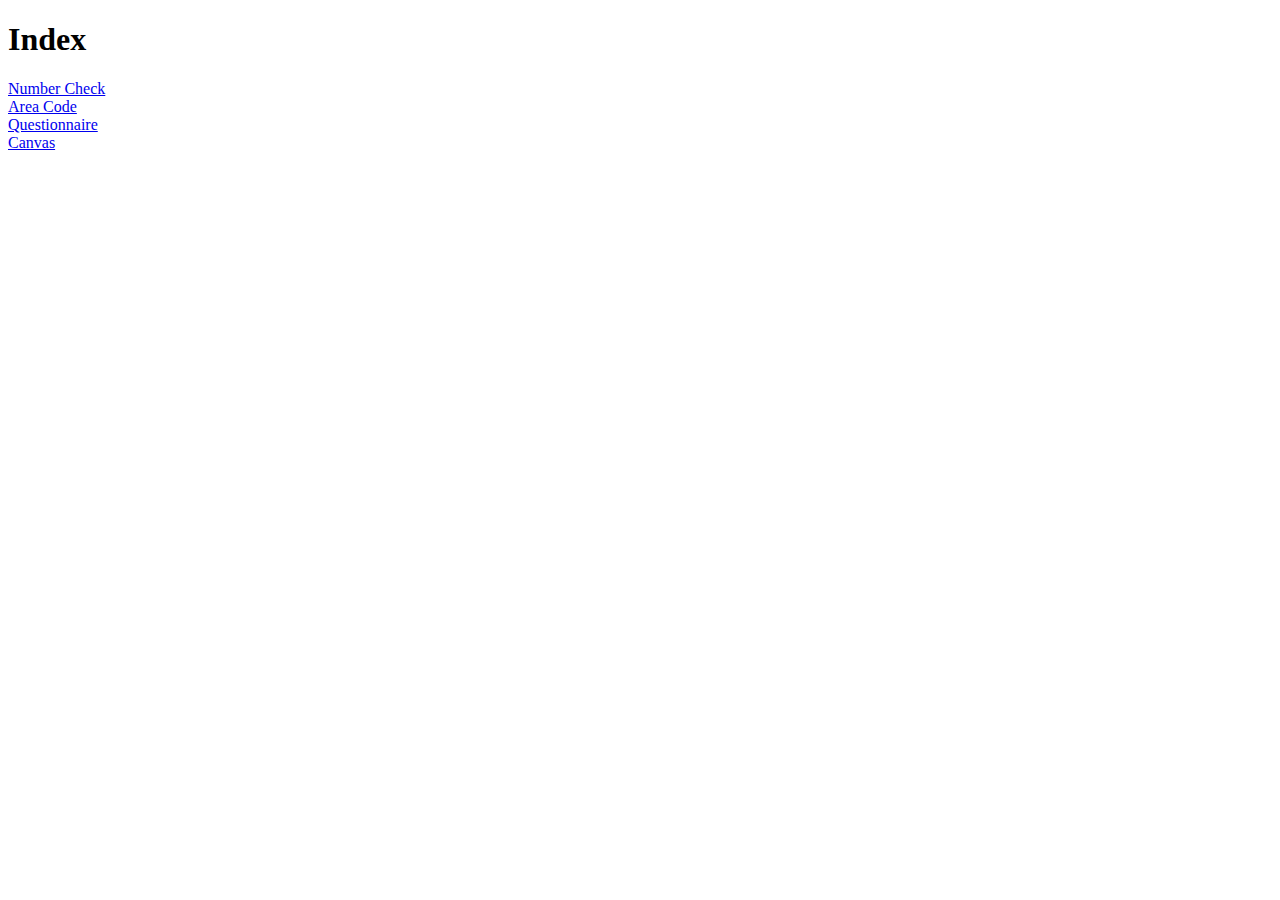
<file: index.html>
<!DOCTYPE html>
<html>
<body>

<h1> Index</h1>

<a href="https://aaliyahd111.github.io/NumberCheck.html">Number Check</a>
<br>
<a href="https://aaliyahd111.github.io/areacode.html">Area Code</a>
  <br>
  <a href="https://aaliyahd111.github.io/questionnaire.html">Questionnaire</a>
  <br>
  <a href="https://aaliyahd111.github.io/canvas.html">Canvas</a>
</body>
</html>
</file>
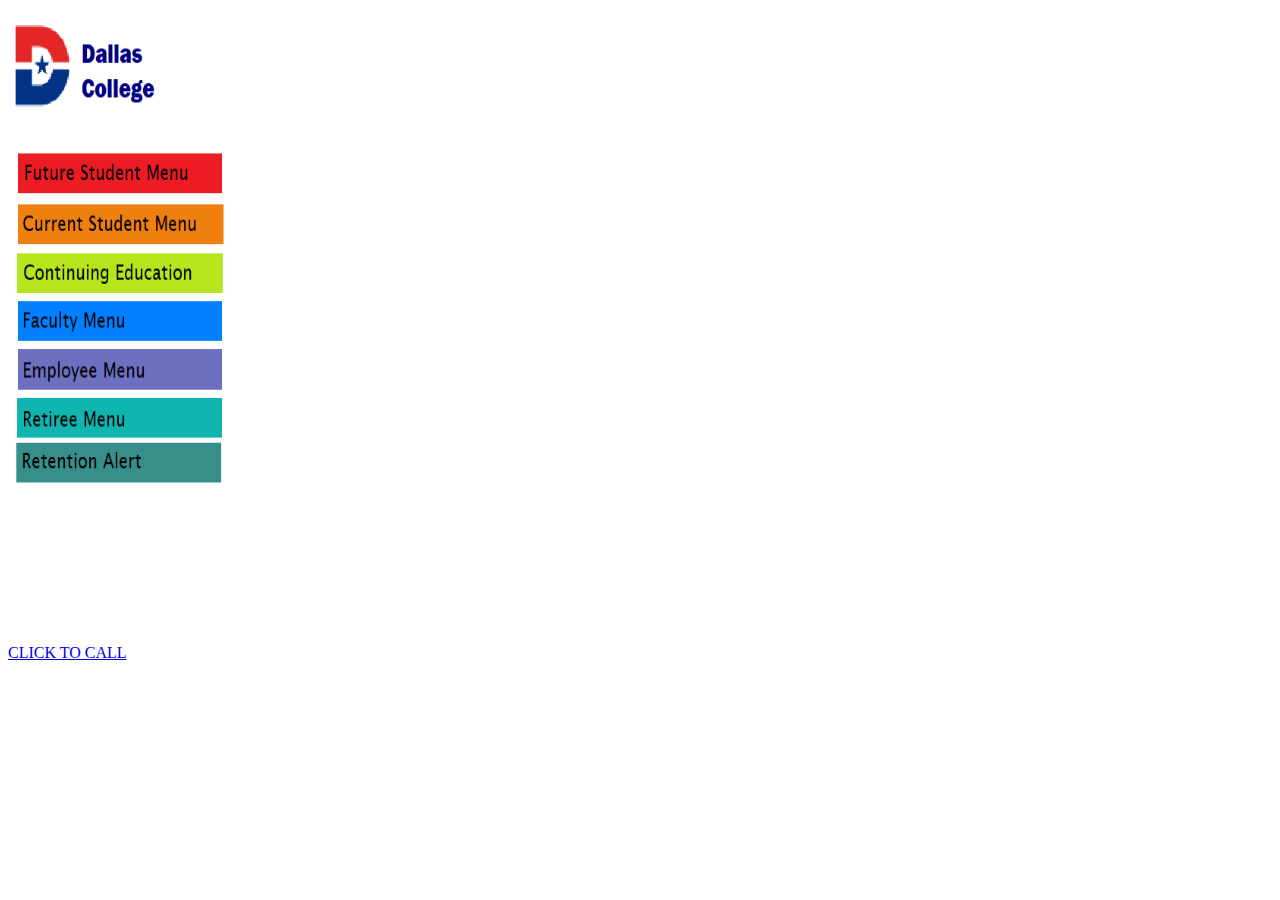
<file: handheld/index.html>
<!DOCTYPE html>
<html>
<body>

<h1></h1>

<p></p>
<meta name="viewport" content="width=device-width, initial-scale=1.0">
<img src="images/mobiledesign.jpg" alt="Mobile Web Design">
<link rel="stylesheet" href="css/styles.css">
<br><br>
<a href="tel:214-674-4971">CLICK TO CALL</a>
</body>
</html>
</file>
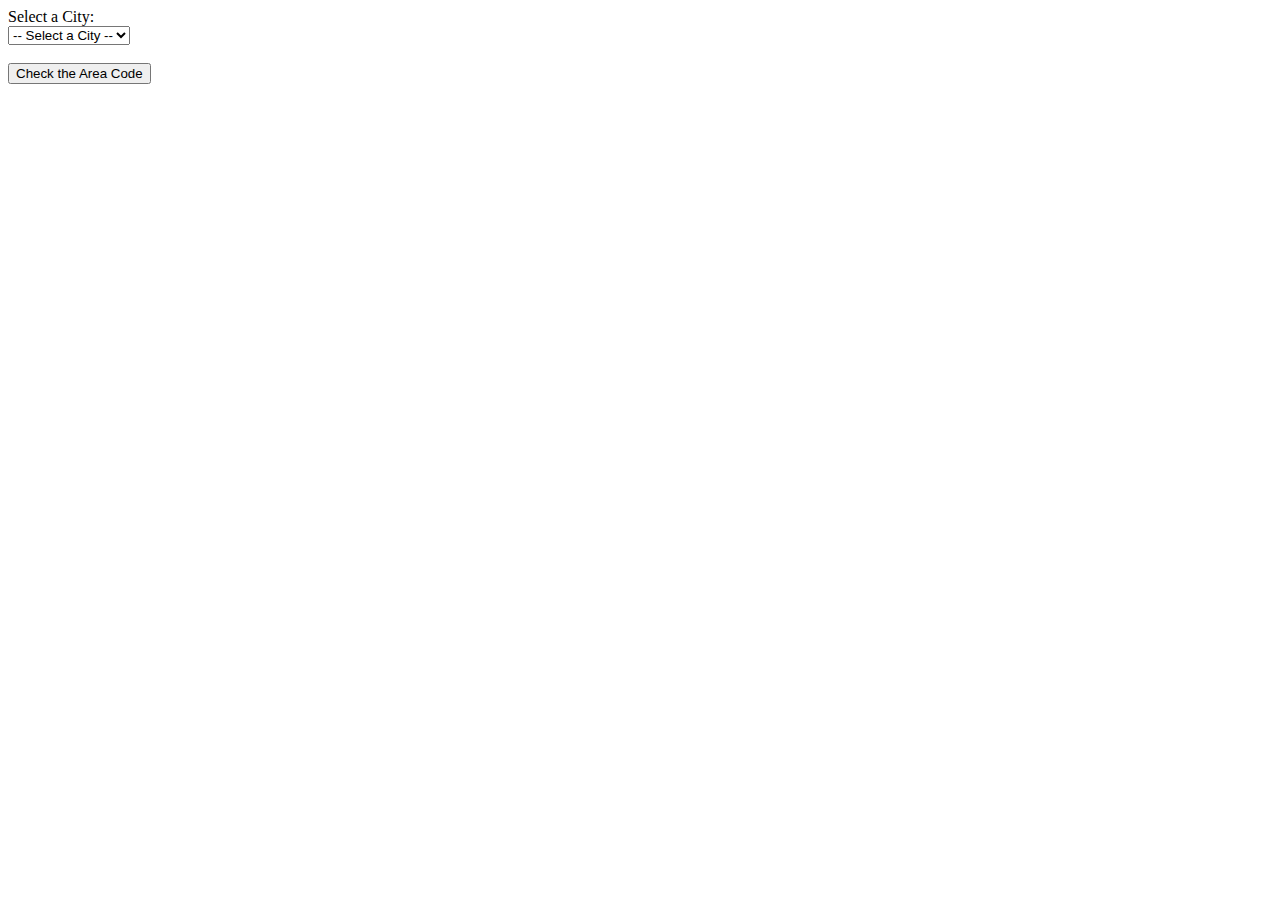
<file: AreaCode.html>
<!doctype html>
<html>
<head>
  <meta charset="UTF-8">
  <title>Area Codes</title>
  <script type="text/javascript">
	/* <![CDATA[ */
	function checkTheCode()
	{
  	var msg = "";
  	var areaCode = document.getElementById("theCode").options[document.getElementById("theCode").selectedIndex].value;
  	switch (parseInt(areaCode))
  	{
    	case 617:
      	msg = "Boston's area code is " + areaCode;
	
    	case 212:
      	msg = "Manhattan's area code is " + areaCode;
	
    	case 415:
      	msg = "San Francisco's area code is " + areaCode;
	
    	case 813:
      	msg = "Tampa's area code is " + areaCode;
  	}
  	
  	alert(msg);
	}
	/* ]]> */
  </script>
</head>
<body>
Select a City:
<form action="AreaCodes.html" method="post" name="theForm"
  	onsubmit="checkTheCode(); return false;">
  <select name="theCode" id="theCode">
	<option value="">-- Select a City --</option>
	<option value="617">Boston</option>
	<option value="212">Manhattan</option>
	<option value="415">San Francisco</option>
	<option value="813">Tampa</option>
  </select>
  <br />
  <br />
  <input type="submit" value="Check the Area Code" />
</form>
</body>
</html
</file>
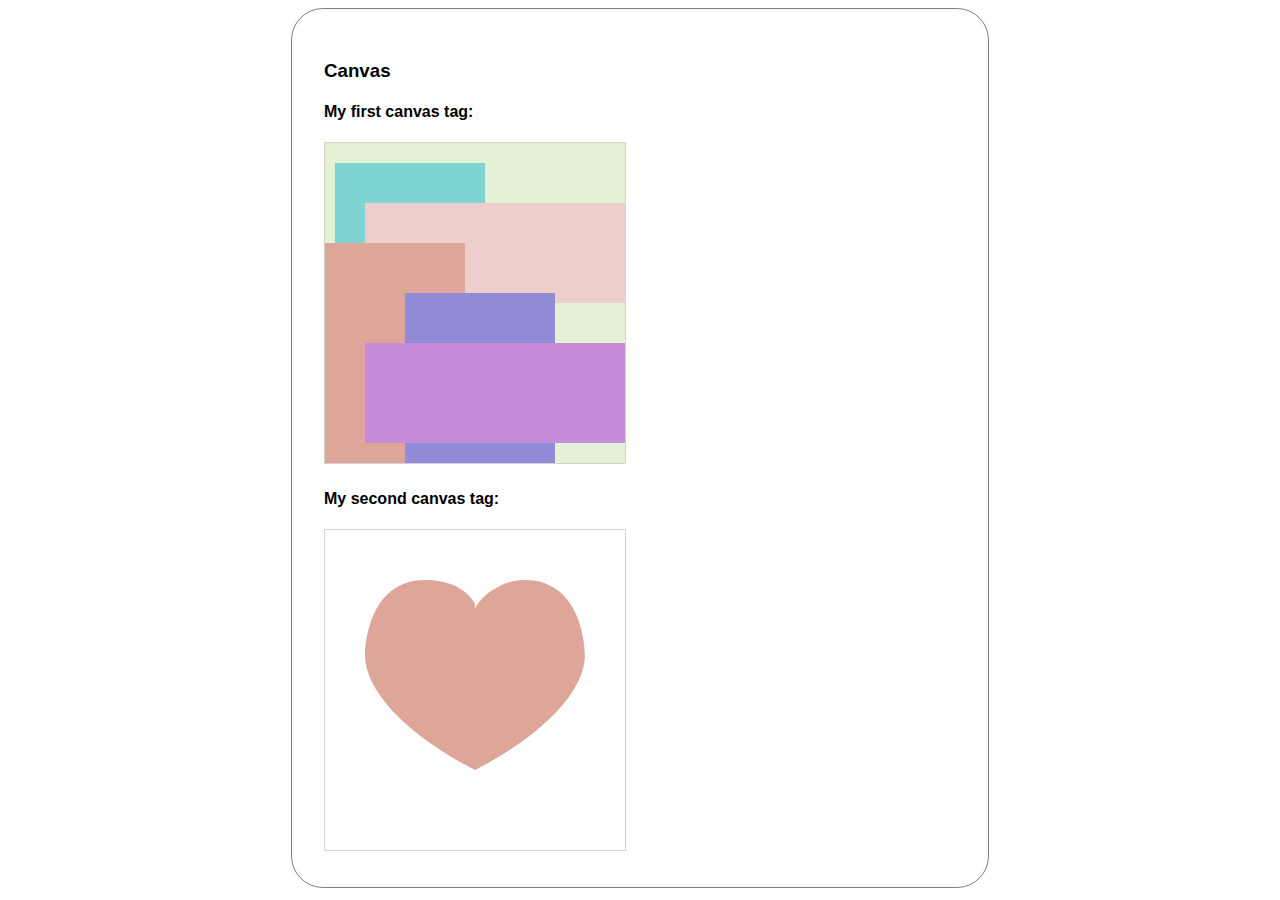
<file: canvas.html>
<!DOCTYPE html>
<html lang="en">
<head>
  <title>Canvas Sample</title>
  <meta charset="UTF-8">
  <link rel="stylesheet" type="text/css" href="canvasstyles.css" media="screen">
</head>
<body>
  <div id="mainDiv">
	<header>
  	<h3>Canvas</h3>
	</header>
	
	<section>
  	<h4>My first canvas tag:</h4>
  	<canvas id="myCanvas" width="300" height="320" style="border:1px solid #d3d3d3;">
Your browser does not support the HTML5 canvas tag.</canvas>
  	<h4>My second canvas tag:</h4>
  	<canvas id="myCanvas2" width="300" height="320" style="border:1px solid #d3d3d3;">
Your browser does not support the HTML5 canvas tag.</canvas>
<script>
var c = document.getElementById("myCanvas");
var ctx = c.getContext("2d");
ctx.beginPath();
ctx.rect(-50, 0, 400, 400);
ctx.fillStyle = "#E5F1D5";
ctx.fill()
ctx.beginPath();
ctx.rect(10, 20, 150, 100);
ctx.fillStyle = "#7FD4D2";
ctx.fill();
ctx.beginPath();
ctx.rect(40, 60, 300, 100);
ctx.fillStyle = "#EECECD";
ctx.fill();
ctx.beginPath();
ctx.rect(-10, 100, 150, 300);
ctx.fillStyle = "#DDA698";
ctx.fill();
ctx.beginPath();
ctx.rect(80, 150, 150, 300);
ctx.fillStyle = "#928BD8";
ctx.fill();
ctx.beginPath();
ctx.rect(40, 200, 300, 100);
ctx.fillStyle = "#C78CD9";
ctx.fill();
 var c2 = document.getElementById('myCanvas2');
	var ctx2 = c2.getContext("2d");
     	var canvas = document.getElementById('myCanvas2');
     	var ctx2 = canvas.getContext('2d');
     	ctx2.fillStyle = "#DDA698";
     	ctx2.beginPath();
     	ctx.moveTo(75, 40);
    ctx2.bezierCurveTo(150, 74, 140, 50, 100, 50);
    ctx2.bezierCurveTo(40, 50, 40, 125, 40, 125);
    ctx2.bezierCurveTo(40, 160, 80, 204, 150, 240);
    ctx2.bezierCurveTo(220, 204, 260, 160, 260, 125);
    ctx2.bezierCurveTo(260, 125, 260, 50, 200, 50);
    ctx2.bezierCurveTo(170, 50, 150, 74, 150, 80);
     	ctx2.fill();
  	</script>
 </section>
  	
</div>
</body>
</html>
</file>
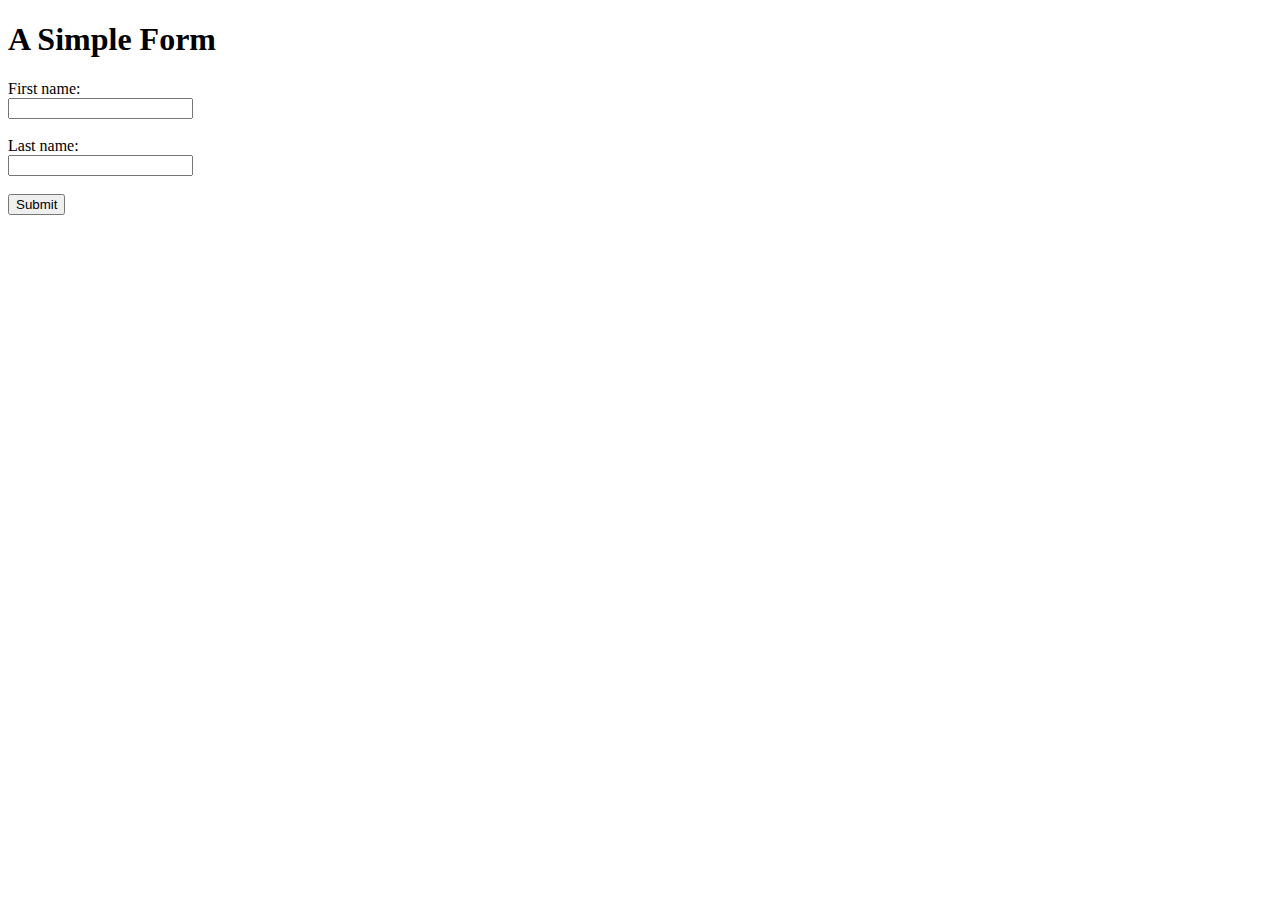
<file: eventsandeffects.html>
<!DOCTYPE html>

<html lang="en">

    <head>   

    <script src="https://ajax.googleapis.com/ajax/libs/jquery/1.12.4/jquery.min.js"></script>

    </head>

    <body>

        <h1>A Simple Form</h1>

        <form

        id="simpleForm"

        action="http://www.frodriguez.net/PHPStuff/TestFormDataDelay.php"

        method="POST"

        >

            <label>First name: </label>

            <br>

            <input type="text" name="fname" id="fname" />

            <br><br>

            <label>Last name: </label>

            <br>

            <input type="text" name="lname" id="lname" />

            <br><br>

            <input type="submit" id="submitBtn" value="Submit"></input>

        </form>



        <script>

            $(document).ready(function () {

                $("#simpleForm").submit(function (e) {

                    //disable the submit button after it is clicked once

                    $("#submitBtn").attr("disabled", true);

                    //display a message "Loading..." on the button after it is clicked

                    $("#submitBtn").attr("value", "Loading...");

                    return true;

                 });

            });

</script>

</body>

</html>
</file>
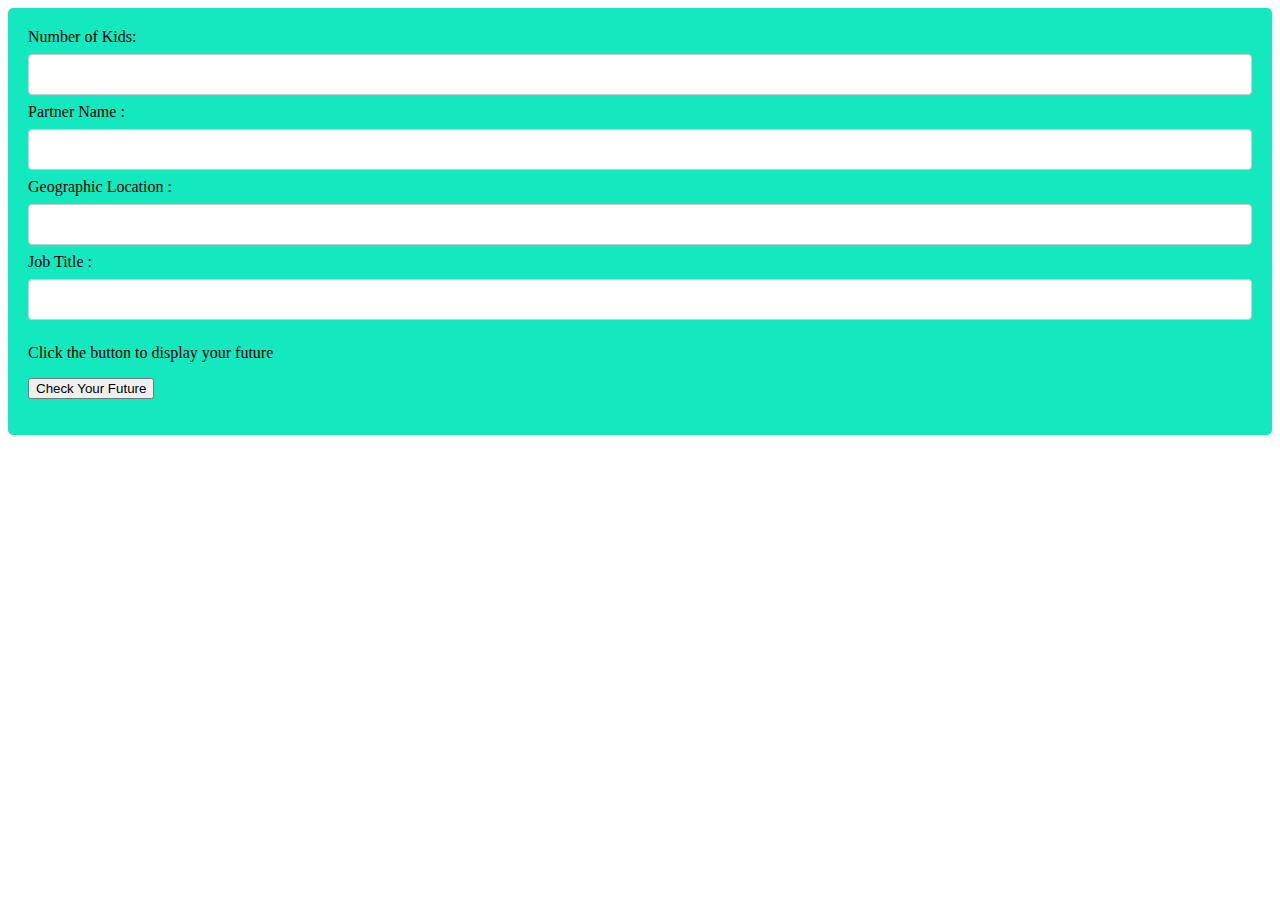
<file: fortuneteller.html>
<!DOCTYPE html>
<html>
<style>
input[type=text], select {
width: 100%;
padding: 12px 20px;
margin: 8px 0;
display: inline-block;
border: 1px solid #ccc;
border-radius: 4px;
box-sizing: border-box;
}
div {
border-radius: 5px;
background-color: #14E8BE;
padding: 20px;
}
</style>
<body>
<div>
Number of Kids: <input type="text" id="numKids">
Partner Name :<input type="text" id="partner">
Geographic Location :<input type="text" id="geolocation">
Job Title :<input type="text" id="jobTitle">
<p>Click the button to display your future</p>
<button onclick="myFunction()" type="submit">Check Your Future</button>
<p id="demo"></p>
<script>
function myFunction() {
var numKids = document.getElementById("numKids").value;
var partner = document.getElementById("partner").value;
var geolocation = document.getElementById("geolocation").value;
var jobTitle = document.getElementById("jobTitle").value;
var future = 'You will be a '+jobTitle+' in '+geolocation+', and married to '+partner+ ' with '+numKids+ ' kids.';
document.getElementById("demo").innerHTML = future;
}
</script>
</div>
</body>
</html>
</file>
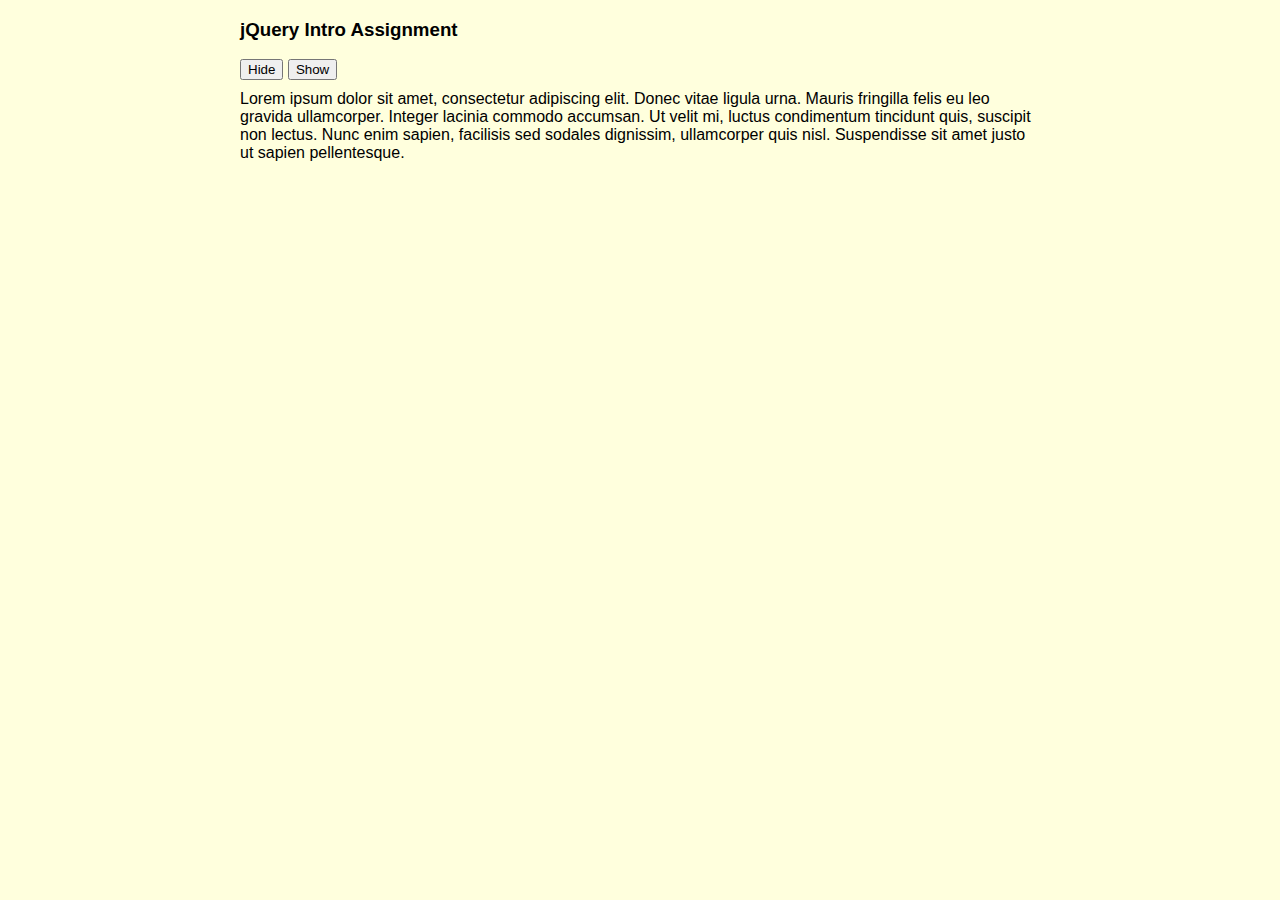
<file: jqueryStuff.html>
<!DOCTYPE html>
<html>
  <head>
    <meta charset="UTF-8" />
    <title>jQuery Intro Assignment</title>
    <style type="text/css">
      body {
        font-family: Arial, sans-serif;
        background-color: #ffd;
      }
      #mainDiv {
        width: 800px;
        margin: 0 auto;
        position: relative;
      }
      button {
        margin: 0 0 10px 0;
      }
    </style>
    <script
      src="https://code.jquery.com/jquery-3.5.1.min.js"
      integrity="sha256-9/aliU8dGd2tb6OSsuzixeV4y/faTqgFtohetphbbj0="
      crossorigin="anonymous"
    ></script>
    <script>
      // when document will ready, this will run
      $(document).ready(function () {
        // when we click on hide button
        $("#hide").click(function () {
          // slide up the paragraph
          $("#funStuff").slideUp();
        });

        // when we click on show button
        $("#show").click(function () {
          // slide down the paragraph
          $("#funStuff").slideDown();
        });
      });
    </script>
  </head>
  <body>
    <div id="mainDiv">
      <h3>jQuery Intro Assignment</h3>
      <div id="mainMenu">
        <div id="buttonStuff">
          <button id="hide">Hide</button>
          <button id="show">Show</button>
        </div>
        <div id="funStuff">
          Lorem ipsum dolor sit amet, consectetur adipiscing elit. Donec vitae
          ligula urna. Mauris fringilla felis eu leo gravida ullamcorper.
          Integer lacinia commodo accumsan. Ut velit mi, luctus condimentum
          tincidunt quis, suscipit non lectus. Nunc enim sapien, facilisis sed
          sodales dignissim, ullamcorper quis nisl. Suspendisse sit amet justo
          ut sapien pellentesque.
        </div>
      </div>
    </div>
  </body>
</html>
</file>
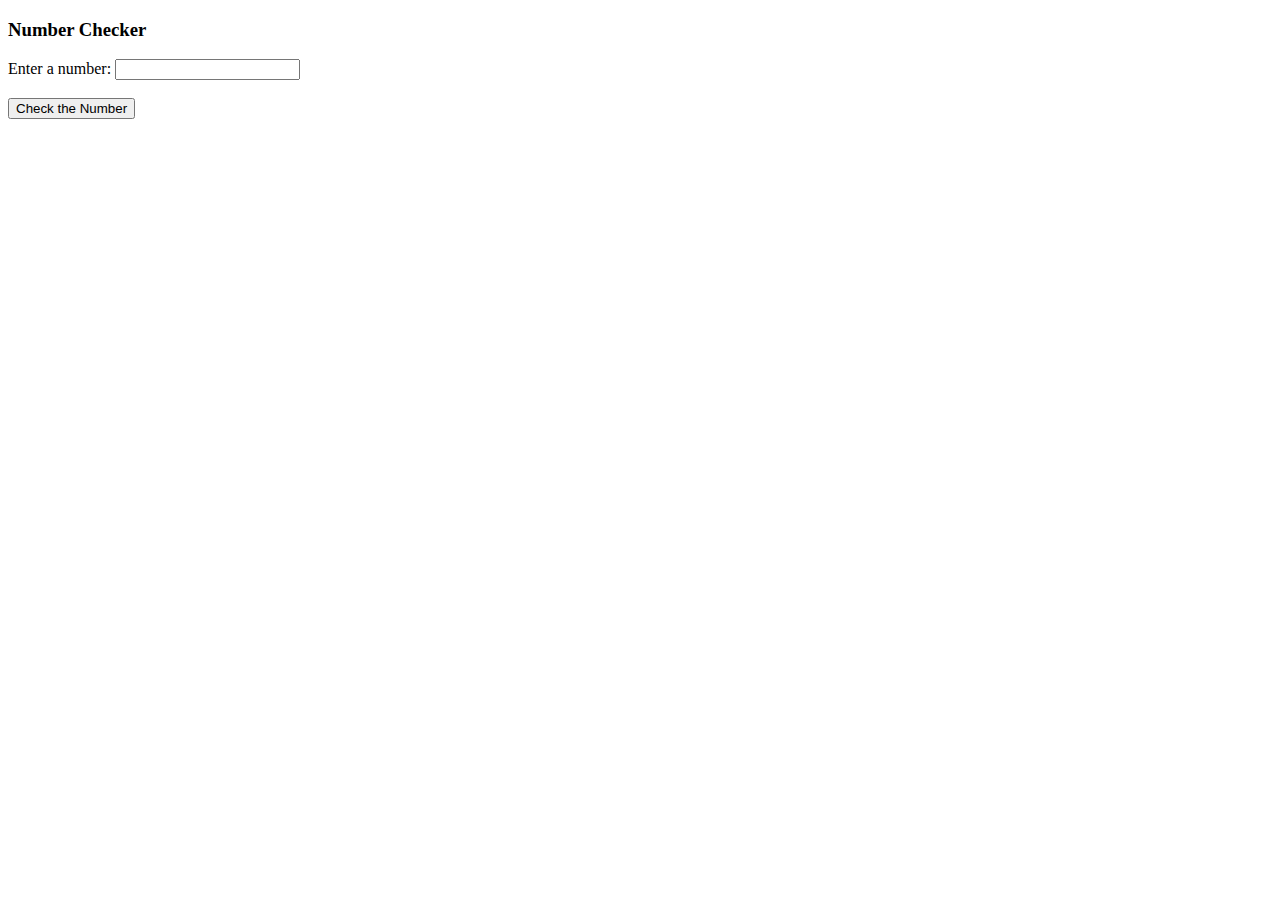
<file: NumberCheck.html>
<!doctype html>

<html>
<head>

  <meta charset="UTF-8">
  <title>Number Check</title>
  <script type="text/javascript">

    /* <![CDATA[ */
    function checkTheNumber()
    {
      var num = document.getElementById("theNumber").value;
      var msg = "";
      
      if (num >= 100)
      msg =  "The number is greater than 100";
      else
      msg =  "The number is less than 100";
      alert(msg);
    }

    /* ]]> */

  </script>
</head>

<body>

<h3>Number Checker</h3>

<form action="NumberCheck.html" method="post" name="theForm"
      onsubmit="checkTheNumber(); return false;">
  Enter a number: <input type="text" name="theNumber" id="theNumber" />

  <br />
  <br />

  <input type="submit" value="Check the Number" />

</form>
</body>
</html>
</file>
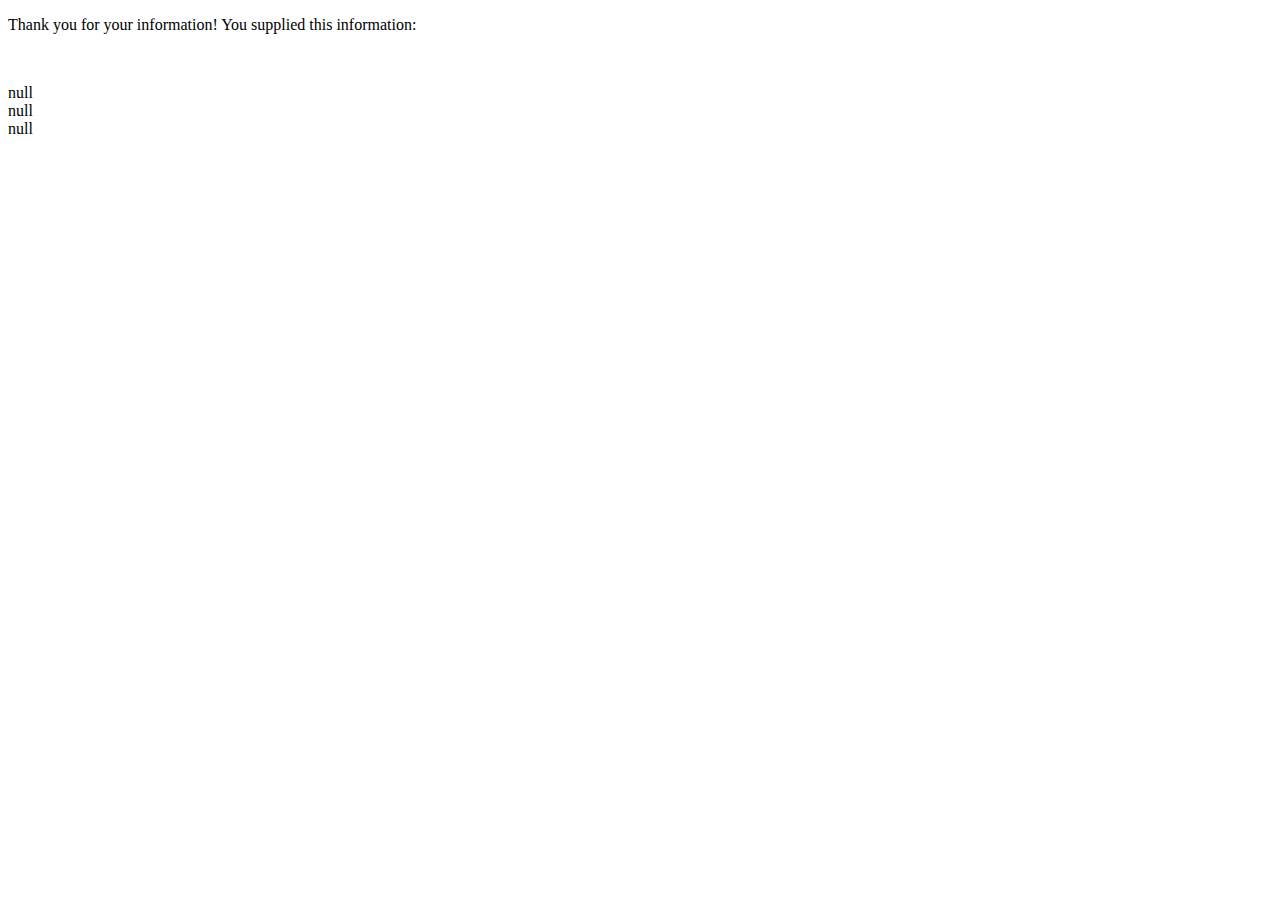
<file: questionnaire.html>
<!DOCTYPE html>
<html>
<body>


<p>Thank you for your information! You supplied this information:</p>
<br>
<p id ="key"></p>


<script>
	//declare an array of size 3
	var details = new Array(3)
    
    //prompt the user for input
	details[0] = prompt("Please enter your name", "Name");
    details[1] = prompt("Please enter your Address", "Address");
    details[2] = prompt("Please enter your occupation", "Occupation");
    
    //form a string with all details
    var detail="";
    var i;
    
    //concatente each string
    //<br> is used to change line
    for(i=0;i<details.length;i++)
    	detail = detail + details[i] +"<br>"
        
    //write the details to the page using innerHtml
    document.getElementById("key").innerHTML =detail;
    


</script>


</body>
</html>
</file>
<file: handheld/css/styles.css>
img {
	height: 600.8px;
width: 500px;
}
</file>
<file: canvasstyles.css>
body 
{
  font-family: Arial, sans-serif;
}

canvas
{
  border: 1px solid black;
}

#mainDiv
{
  width: 50%;
  margin: 0 auto;
  border: 1px solid gray;
  border-radius: 2em;
  padding: 2em;
}
</file>
